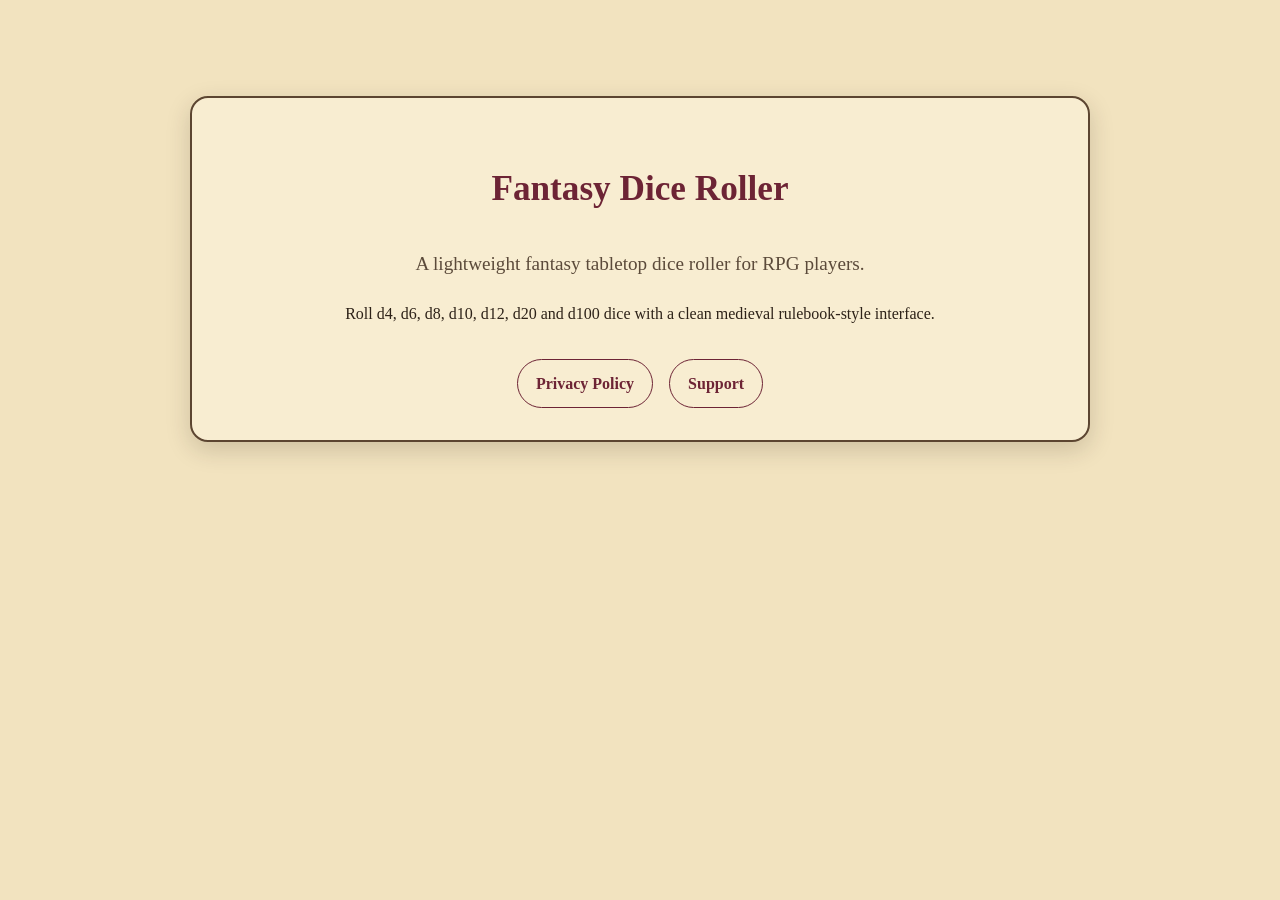
<file: index.html>
<!DOCTYPE html>
<html lang="en">
<head>
    <meta charset="UTF-8">
    <meta name="viewport" content="width=device-width, initial-scale=1.0">
    <title>Fantasy Dice Roller</title>
    <style>
body {
    margin: 0;
    background: #f2e3bf;
    color: #2d2218;
    font-family: Georgia, "Times New Roman", serif;
    line-height: 1.7;
}

.page {
    max-width: 900px;
    margin: 0 auto;
    padding: 32px 16px;
}

.card {
    background: #f8edd1;
    border: 2px solid #5c4531;
    border-radius: 18px;
    padding: 32px;
    box-shadow: 0 8px 24px rgba(45, 34, 24, 0.18);
}

.hero {
    text-align: center;
    margin-top: 64px;
}

.center {
    text-align: center;
}

h1, h2 {
    color: #6d2435;
}

h1 {
    font-size: 2.2rem;
}

h2 {
    margin-top: 32px;
}

.subtitle {
    font-size: 1.2rem;
    color: #5b4a3a;
}

a {
    color: #6d2435;
    font-weight: bold;
}

.links {
    margin-top: 32px;
    display: flex;
    gap: 16px;
    justify-content: center;
    flex-wrap: wrap;
}

.links a {
    padding: 10px 18px;
    border: 1px solid #6d2435;
    border-radius: 999px;
    text-decoration: none;
}

hr {
    border: none;
    border-top: 1px solid #907054;
    margin: 32px 0;
}

ul {
    padding-left: 24px;
}

li {
    margin-bottom: 6px;
}

@media (max-width: 600px) {
    .card {
        padding: 22px;
    }

    h1 {
        font-size: 1.8rem;
    }

    .hero {
        margin-top: 24px;
    }
}
</style>
</head>
<body>

<main class="page">
    <section class="card hero">
        <h1>Fantasy Dice Roller</h1>
        <p class="subtitle">A lightweight fantasy tabletop dice roller for RPG players.</p>

        <p>
            Roll d4, d6, d8, d10, d12, d20 and d100 dice with a clean medieval rulebook-style interface.
        </p>

        <div class="links">
            <a href="privacy.html">Privacy Policy</a>
            <a href="support.html">Support</a>
        </div>
    </section>
</main>

</body>
</html>
</file>
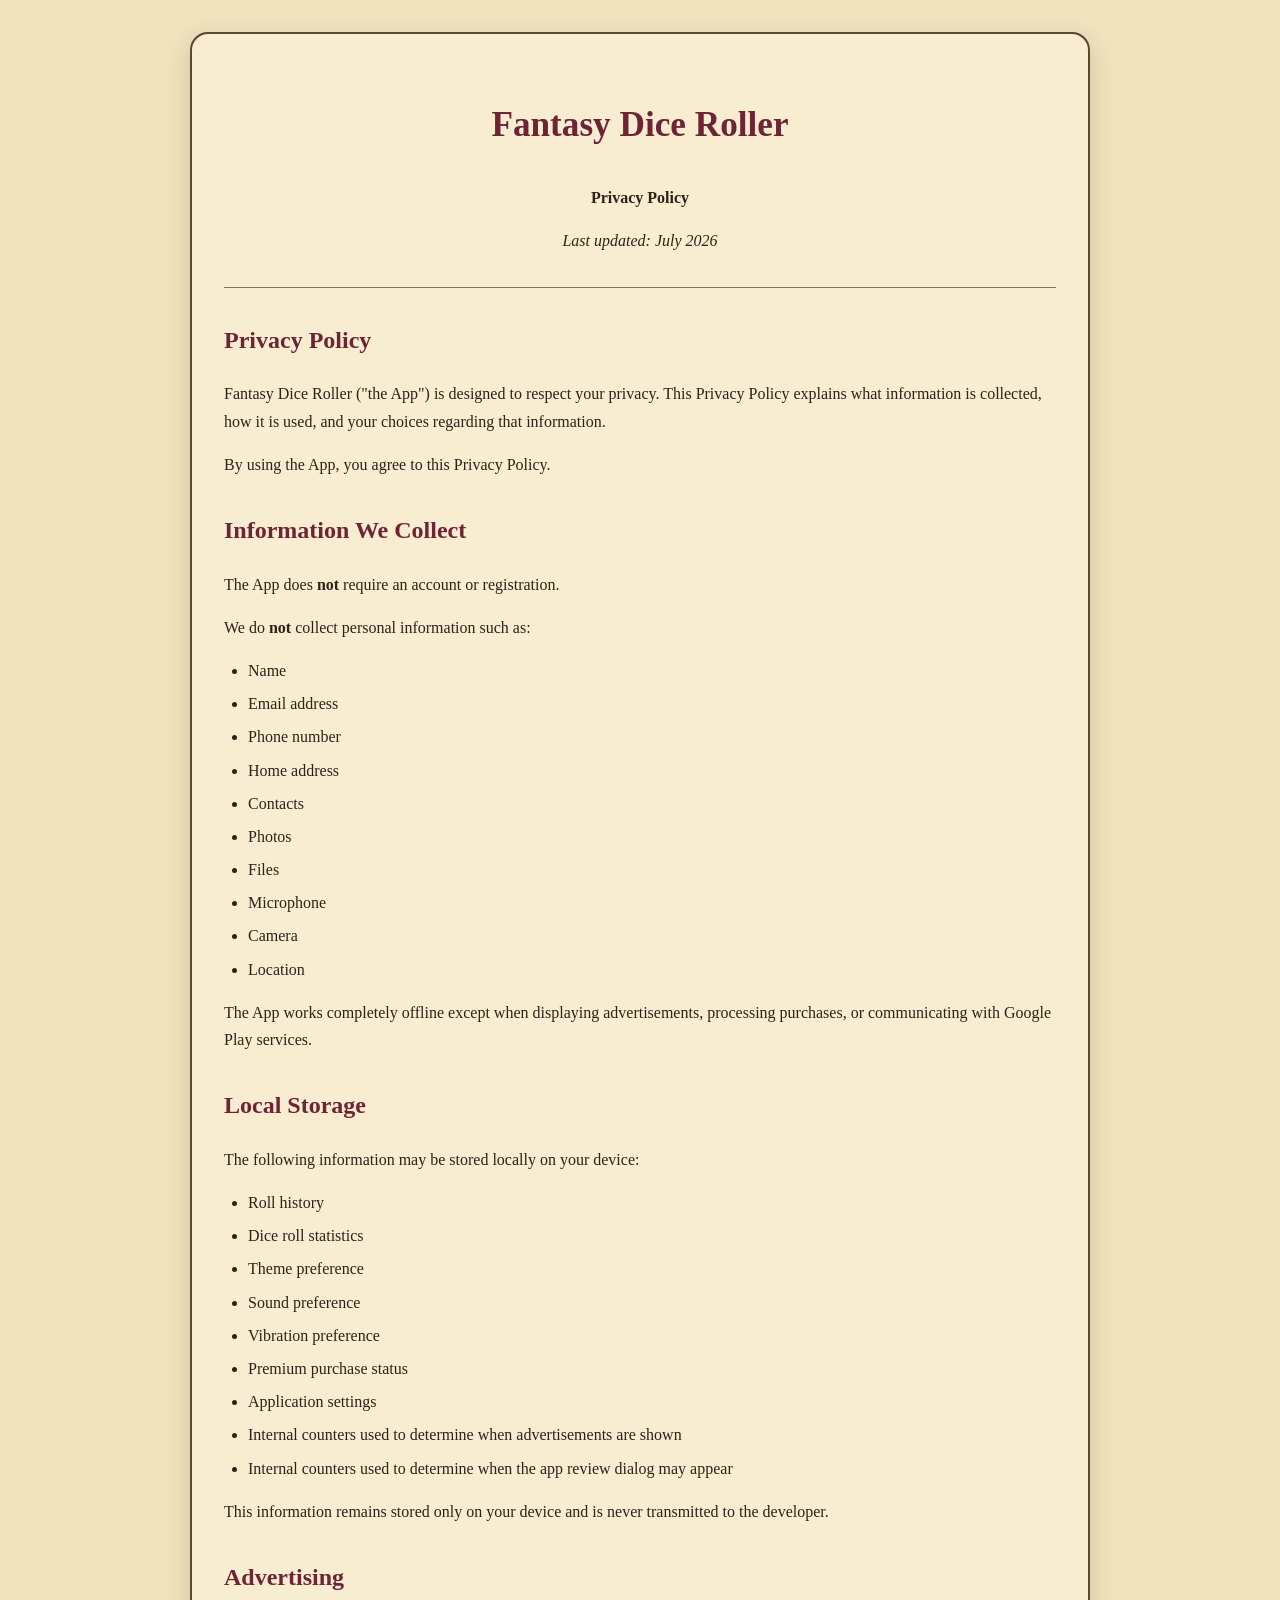
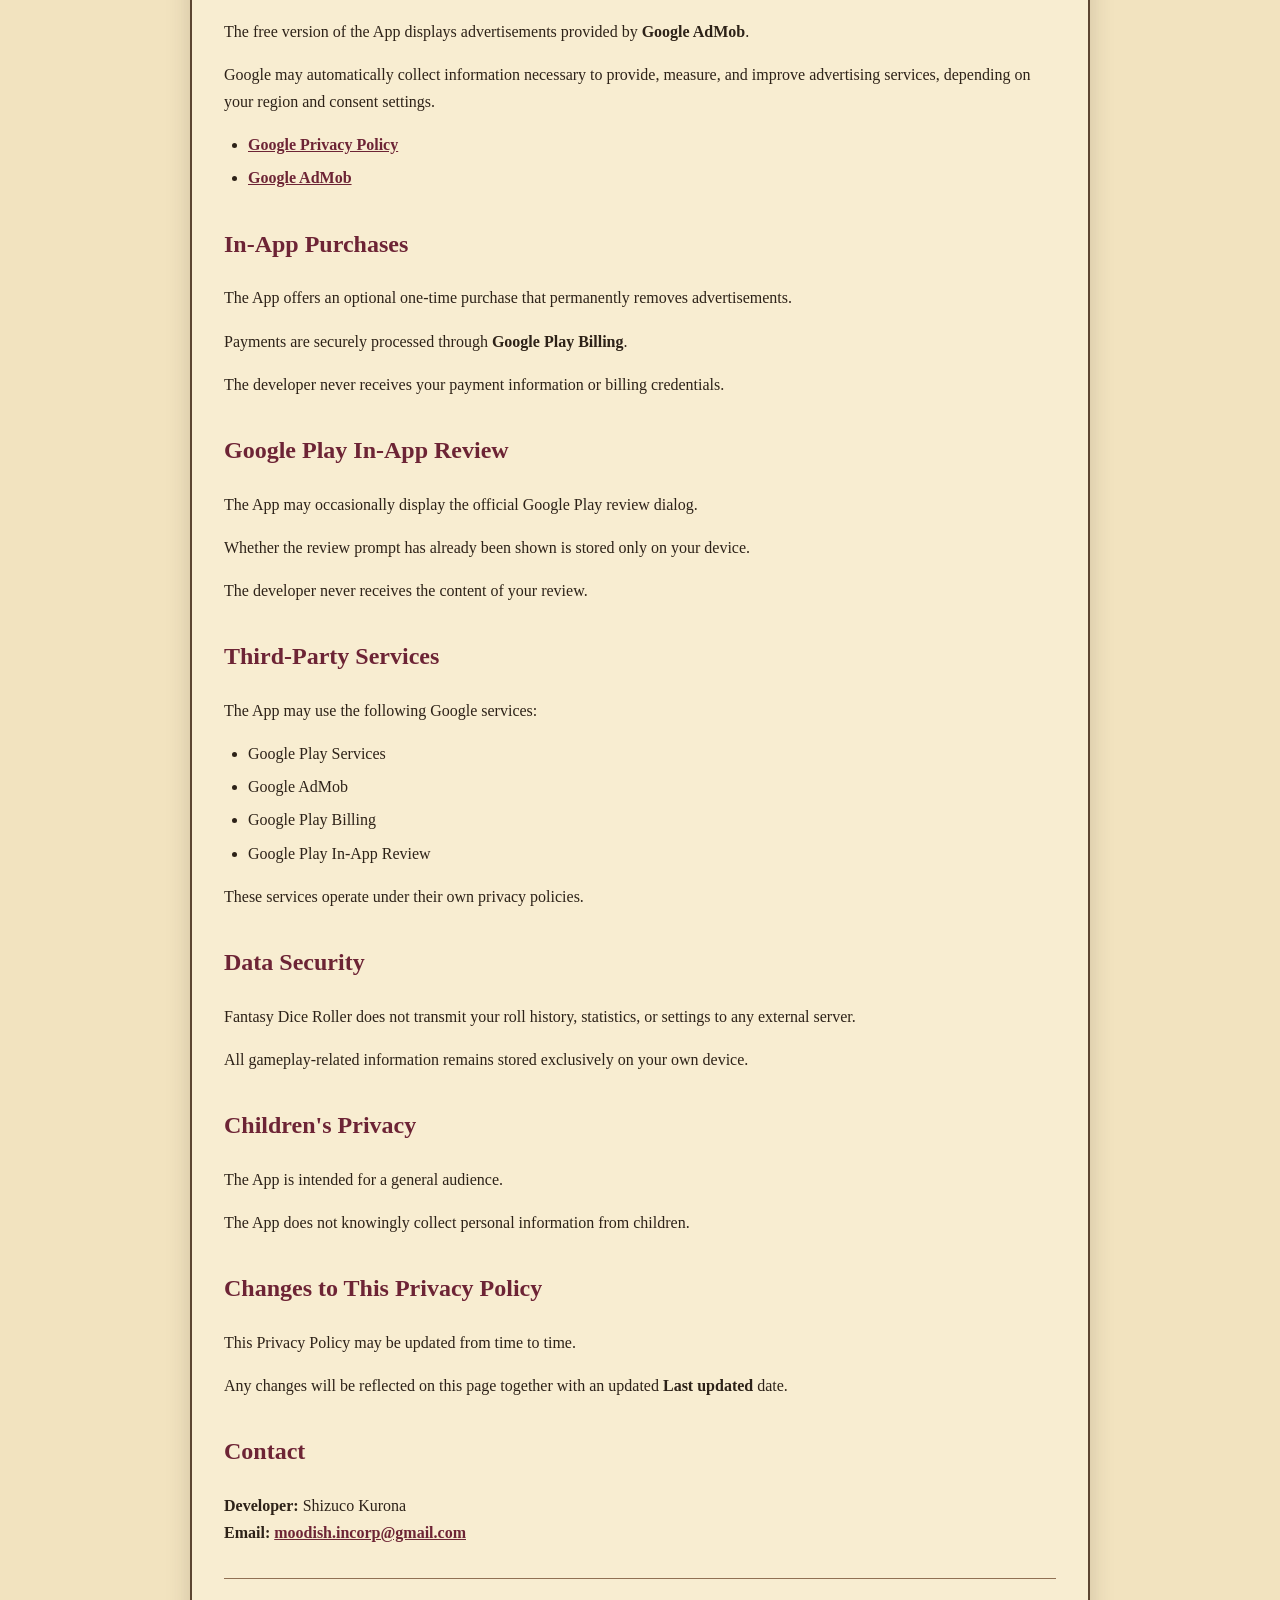
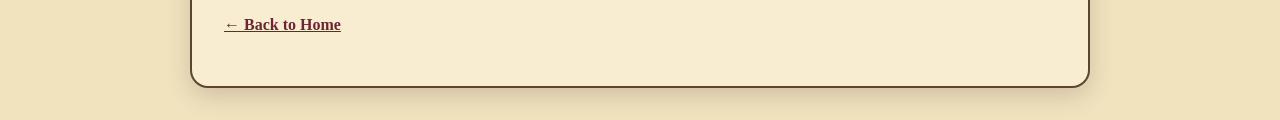
<file: privacy.html>
<!DOCTYPE html>
<html lang="en">
<head>
    <meta charset="UTF-8">
    <meta name="viewport" content="width=device-width, initial-scale=1.0">
    <title>Privacy Policy - Fantasy Dice Roller</title>
    <style>
body {
    margin: 0;
    background: #f2e3bf;
    color: #2d2218;
    font-family: Georgia, "Times New Roman", serif;
    line-height: 1.7;
}

.page {
    max-width: 900px;
    margin: 0 auto;
    padding: 32px 16px;
}

.card {
    background: #f8edd1;
    border: 2px solid #5c4531;
    border-radius: 18px;
    padding: 32px;
    box-shadow: 0 8px 24px rgba(45, 34, 24, 0.18);
}

.hero {
    text-align: center;
    margin-top: 64px;
}

.center {
    text-align: center;
}

h1, h2 {
    color: #6d2435;
}

h1 {
    font-size: 2.2rem;
}

h2 {
    margin-top: 32px;
}

.subtitle {
    font-size: 1.2rem;
    color: #5b4a3a;
}

a {
    color: #6d2435;
    font-weight: bold;
}

.links {
    margin-top: 32px;
    display: flex;
    gap: 16px;
    justify-content: center;
    flex-wrap: wrap;
}

.links a {
    padding: 10px 18px;
    border: 1px solid #6d2435;
    border-radius: 999px;
    text-decoration: none;
}

hr {
    border: none;
    border-top: 1px solid #907054;
    margin: 32px 0;
}

ul {
    padding-left: 24px;
}

li {
    margin-bottom: 6px;
}

@media (max-width: 600px) {
    .card {
        padding: 22px;
    }

    h1 {
        font-size: 1.8rem;
    }

    .hero {
        margin-top: 24px;
    }
}
</style>
</head>
<body>

<main class="page">
    <section class="card">
        <div class="center">
            <h1>Fantasy Dice Roller</h1>
            <p><strong>Privacy Policy</strong></p>
            <p><em>Last updated: July 2026</em></p>
        </div>

        <hr>

        <h2>Privacy Policy</h2>

        <p>
            Fantasy Dice Roller ("the App") is designed to respect your privacy.
            This Privacy Policy explains what information is collected, how it is used,
            and your choices regarding that information.
        </p>

        <p>By using the App, you agree to this Privacy Policy.</p>

        <h2>Information We Collect</h2>

        <p>The App does <strong>not</strong> require an account or registration.</p>

        <p>We do <strong>not</strong> collect personal information such as:</p>

        <ul>
            <li>Name</li>
            <li>Email address</li>
            <li>Phone number</li>
            <li>Home address</li>
            <li>Contacts</li>
            <li>Photos</li>
            <li>Files</li>
            <li>Microphone</li>
            <li>Camera</li>
            <li>Location</li>
        </ul>

        <p>
            The App works completely offline except when displaying advertisements,
            processing purchases, or communicating with Google Play services.
        </p>

        <h2>Local Storage</h2>

        <p>The following information may be stored locally on your device:</p>

        <ul>
            <li>Roll history</li>
            <li>Dice roll statistics</li>
            <li>Theme preference</li>
            <li>Sound preference</li>
            <li>Vibration preference</li>
            <li>Premium purchase status</li>
            <li>Application settings</li>
            <li>Internal counters used to determine when advertisements are shown</li>
            <li>Internal counters used to determine when the app review dialog may appear</li>
        </ul>

        <p>
            This information remains stored only on your device and is never transmitted to the developer.
        </p>

        <h2>Advertising</h2>

        <p>The free version of the App displays advertisements provided by <strong>Google AdMob</strong>.</p>

        <p>
            Google may automatically collect information necessary to provide,
            measure, and improve advertising services, depending on your region and consent settings.
        </p>

        <ul>
            <li><a href="https://policies.google.com/privacy" target="_blank">Google Privacy Policy</a></li>
            <li><a href="https://support.google.com/admob" target="_blank">Google AdMob</a></li>
        </ul>

        <h2>In-App Purchases</h2>

        <p>The App offers an optional one-time purchase that permanently removes advertisements.</p>

        <p>Payments are securely processed through <strong>Google Play Billing</strong>.</p>

        <p>The developer never receives your payment information or billing credentials.</p>

        <h2>Google Play In-App Review</h2>

        <p>The App may occasionally display the official Google Play review dialog.</p>

        <p>Whether the review prompt has already been shown is stored only on your device.</p>

        <p>The developer never receives the content of your review.</p>

        <h2>Third-Party Services</h2>

        <p>The App may use the following Google services:</p>

        <ul>
            <li>Google Play Services</li>
            <li>Google AdMob</li>
            <li>Google Play Billing</li>
            <li>Google Play In-App Review</li>
        </ul>

        <p>These services operate under their own privacy policies.</p>

        <h2>Data Security</h2>

        <p>
            Fantasy Dice Roller does not transmit your roll history,
            statistics, or settings to any external server.
        </p>

        <p>All gameplay-related information remains stored exclusively on your own device.</p>

        <h2>Children's Privacy</h2>

        <p>The App is intended for a general audience.</p>

        <p>The App does not knowingly collect personal information from children.</p>

        <h2>Changes to This Privacy Policy</h2>

        <p>This Privacy Policy may be updated from time to time.</p>

        <p>
            Any changes will be reflected on this page together with an updated
            <strong>Last updated</strong> date.
        </p>

        <h2>Contact</h2>

        <p>
            <strong>Developer:</strong> Shizuco Kurona<br>
            <strong>Email:</strong>
            <a href="mailto:moodish.incorp@gmail.com">moodish.incorp@gmail.com</a>
        </p>

        <hr>

        <p><a href="index.html">← Back to Home</a></p>
    </section>
</main>

</body>
</html>
</file>
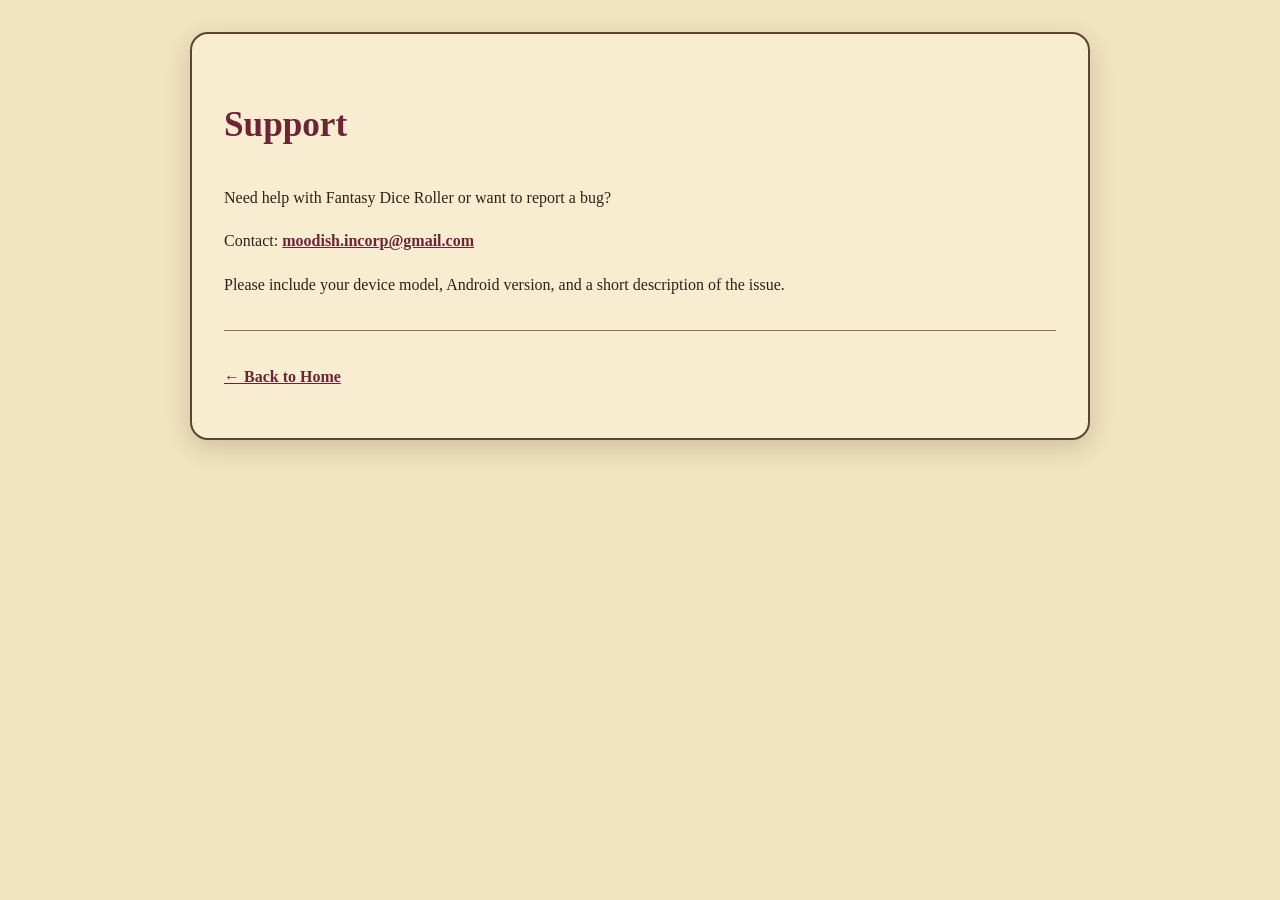
<file: support.html>
<!DOCTYPE html>
<html lang="en">
<head>
    <meta charset="UTF-8">
    <meta name="viewport" content="width=device-width, initial-scale=1.0">
    <title>Support - Fantasy Dice Roller</title>
    <style>
body {
    margin: 0;
    background: #f2e3bf;
    color: #2d2218;
    font-family: Georgia, "Times New Roman", serif;
    line-height: 1.7;
}

.page {
    max-width: 900px;
    margin: 0 auto;
    padding: 32px 16px;
}

.card {
    background: #f8edd1;
    border: 2px solid #5c4531;
    border-radius: 18px;
    padding: 32px;
    box-shadow: 0 8px 24px rgba(45, 34, 24, 0.18);
}

.hero {
    text-align: center;
    margin-top: 64px;
}

.center {
    text-align: center;
}

h1, h2 {
    color: #6d2435;
}

h1 {
    font-size: 2.2rem;
}

h2 {
    margin-top: 32px;
}

.subtitle {
    font-size: 1.2rem;
    color: #5b4a3a;
}

a {
    color: #6d2435;
    font-weight: bold;
}

.links {
    margin-top: 32px;
    display: flex;
    gap: 16px;
    justify-content: center;
    flex-wrap: wrap;
}

.links a {
    padding: 10px 18px;
    border: 1px solid #6d2435;
    border-radius: 999px;
    text-decoration: none;
}

hr {
    border: none;
    border-top: 1px solid #907054;
    margin: 32px 0;
}

ul {
    padding-left: 24px;
}

li {
    margin-bottom: 6px;
}

@media (max-width: 600px) {
    .card {
        padding: 22px;
    }

    h1 {
        font-size: 1.8rem;
    }

    .hero {
        margin-top: 24px;
    }
}
</style>
</head>
<body>

<main class="page">
    <section class="card">
        <h1>Support</h1>

        <p>
            Need help with Fantasy Dice Roller or want to report a bug?
        </p>

        <p>
            Contact:
            <a href="mailto:moodish.incorp@gmail.com">moodish.incorp@gmail.com</a>
        </p>

        <p>
            Please include your device model, Android version, and a short description of the issue.
        </p>

        <hr>

        <p><a href="index.html">← Back to Home</a></p>
    </section>
</main>

</body>
</html>
</file>
